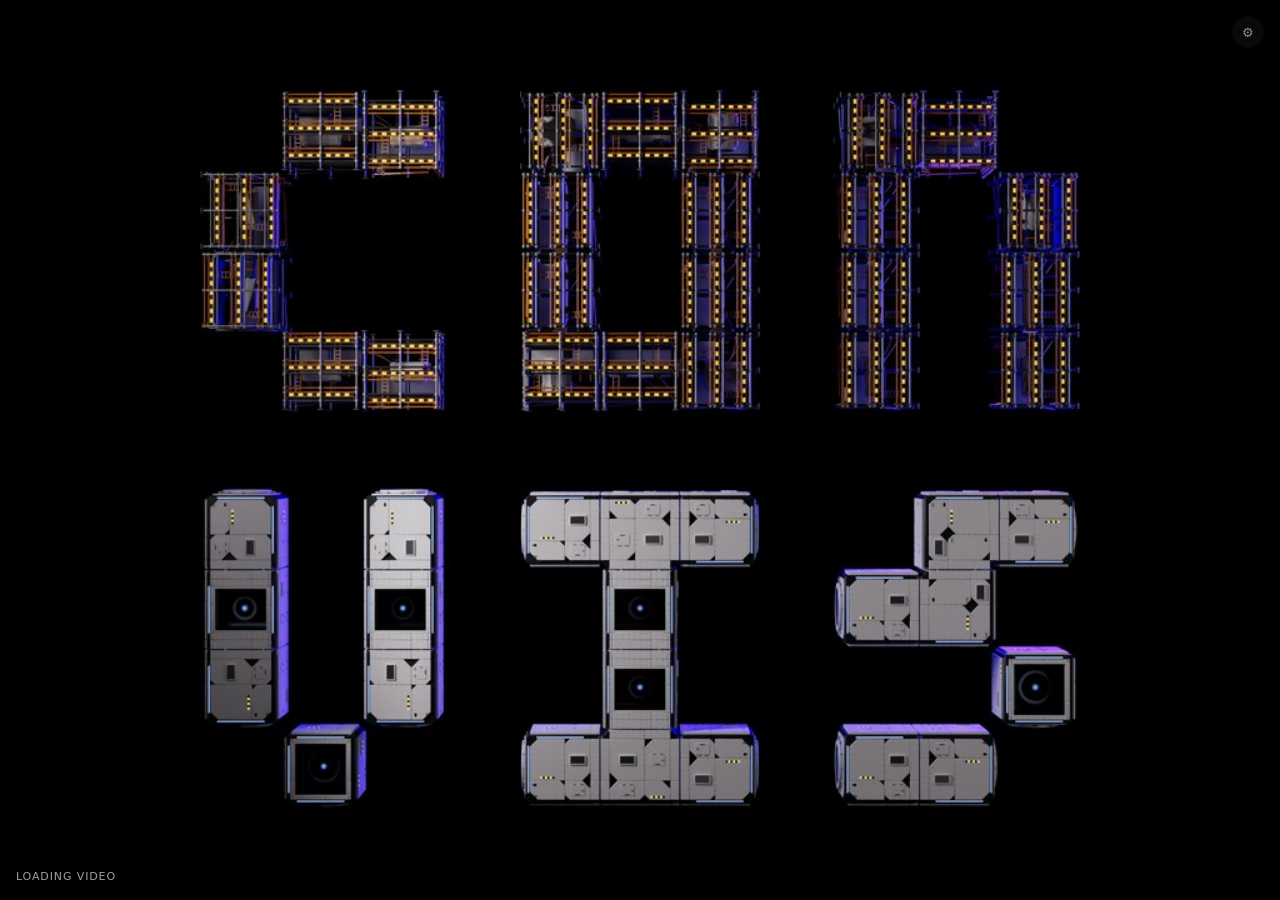
<file: convis-gs/index.html>
<!doctype html>
<html lang="en">
<head>
	<meta charset="utf-8" />
	<meta name="viewport" content="width=device-width, initial-scale=1" />
	<title>CONVIS</title>
	<link rel="icon" href="data:," />
  <script type="module" crossorigin src="./assets/index-CLeo0sk8.js"></script>
  <link rel="stylesheet" crossorigin href="./assets/index-BnjqbKNF.css">
</head>
<body>
	<div id="stage">
		<img id="poster" src="./data/poster.jpg" srcset="./data/poster-1280.jpg 1280w, ./data/poster-1920.jpg 1920w, ./data/poster.jpg 3840w" sizes="100vw" alt="" />
		<div id="loading"><span id="loading-text">loading</span></div>
	</div>
	<div id="ui" class="hidden">
		<div class="row">
			<button id="play" title="Play / pause (space)">Pause</button>
			<input id="scrub" type="range" min="0" max="239" step="1" value="0" />
			<span id="frame">0</span>
		</div>
		<div class="row small">
			<span id="mode">LIVE</span>
			<label><input id="t-pt" type="checkbox" checked /> path tracing</label>
			<label><input id="t-linger" type="checkbox" checked /> linger</label>
			<label><input id="t-bloom" type="checkbox" checked /> bloom</label>
			<label><input id="t-ao" type="checkbox" checked /> AO</label>
			<label><input id="t-mb" type="checkbox" checked /> motion blur</label>
			<span id="stats"></span>
		</div>
	</div>
	<button id="ui-toggle" title="Show / hide controls (H)">⚙</button>
</body>
</html>
</file>
<file: convis-gs/assets/index-BnjqbKNF.css>
:root{--bg:#000;--panel:#121418c7;--text:#e8eaee;--muted:#9aa0a8;--accent:#5aa0ff}html,body{background:var(--bg);height:100%;color:var(--text);margin:0;font:12px/1.4 system-ui,-apple-system,Segoe UI,sans-serif;overflow:hidden}#stage{position:fixed;inset:0}#stage canvas{touch-action:none;width:100%;height:100%;display:block;position:absolute;inset:0}#stage{--zoom:1;overflow:hidden}#poster{height:100%;width:calc(100% * var(--zoom));top:0;left:calc(50% - 50% * var(--zoom));object-fit:contain;z-index:2;pointer-events:none;transition:opacity .6s;position:absolute}#poster.gone{opacity:0}#loop{height:100%;width:calc(100% * var(--zoom));top:0;left:calc(50% - 50% * var(--zoom));object-fit:contain;background:#000;display:block;position:absolute}#loading{z-index:3;color:var(--muted);letter-spacing:.08em;text-transform:uppercase;font-size:11px;position:absolute;bottom:16px;left:16px}#loading.gone{display:none}#ui{z-index:4;background:var(--panel);-webkit-backdrop-filter:blur(6px);backdrop-filter:blur(6px);border-radius:8px;max-width:760px;padding:8px 12px;position:fixed;bottom:16px;left:16px;right:16px}#ui.hidden{display:none}#ui .row{flex-wrap:wrap;align-items:center;gap:10px;display:flex}#ui .row+.row{margin-top:6px}#ui .small{color:var(--muted)}#ui button{color:var(--text);cursor:pointer;background:#2a2e35;border:0;border-radius:4px;min-width:56px;padding:4px 10px}#scrub{min-width:120px;accent-color:var(--accent);flex:1}#frame{font-variant-numeric:tabular-nums;text-align:right;width:28px}#mode{color:var(--text);min-width:92px;font-weight:600}#stats{font-variant-numeric:tabular-nums;margin-left:auto}#ui-toggle{z-index:5;background:var(--panel);color:var(--text);cursor:pointer;opacity:.6;border:0;border-radius:50%;width:32px;height:32px;position:fixed;top:16px;right:16px}#ui-toggle:hover{opacity:1}.embed #ui,.embed #ui-toggle,.embed #loading{display:none!important}
</file>
